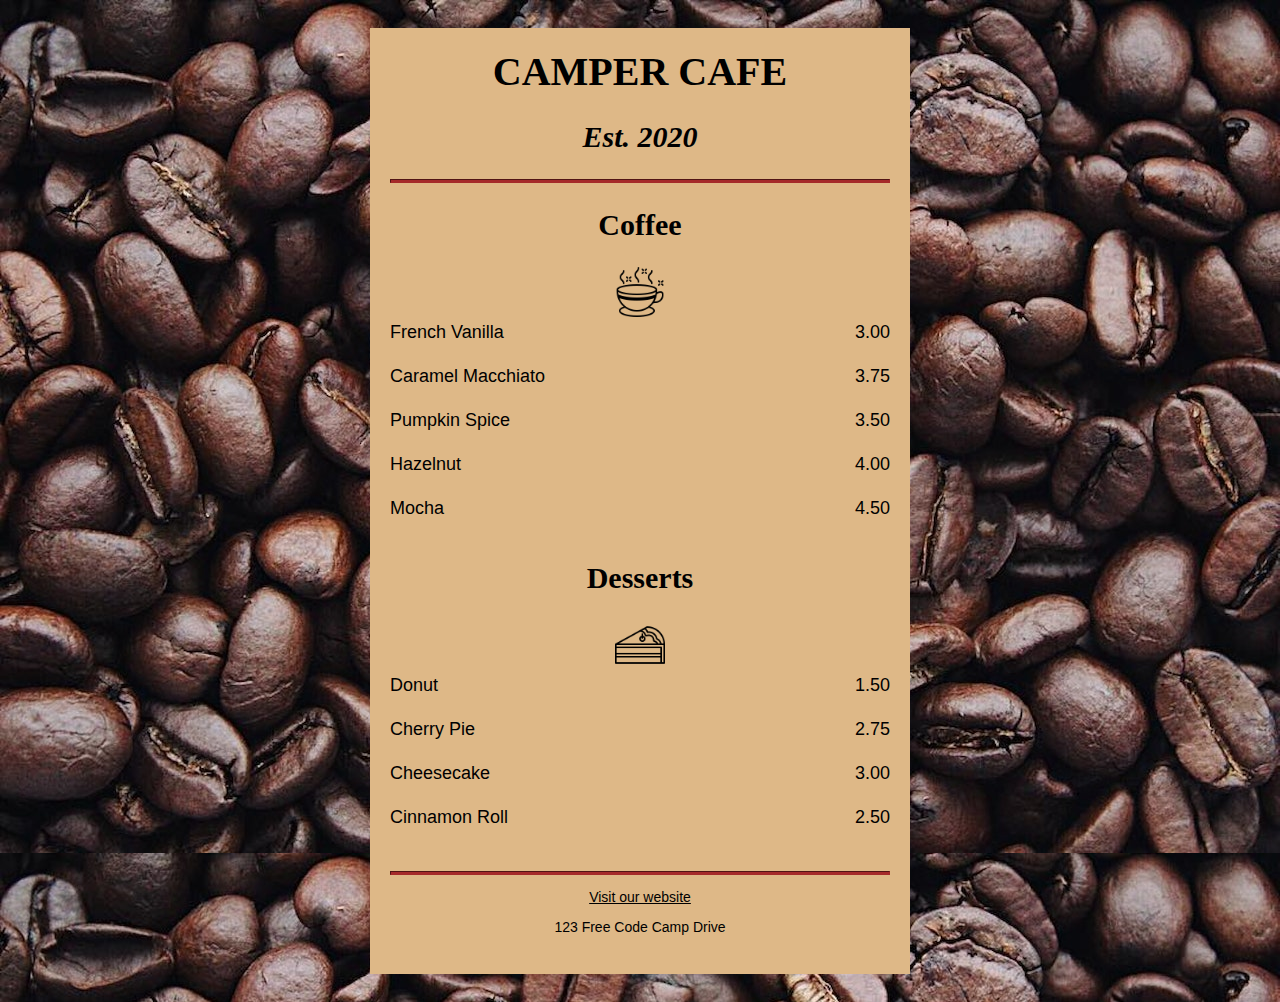
<file: cafeMenu/index.html>
<!DOCTYPE html>
<html>
	<head>
		<meta charset="utf-8">
		<meta name="viewport" content="width=device-width, initial-scale=1">
		<title>Camper Cafe</title>
		<link rel="stylesheet" type="text/css" href="styles.css">
	</head>
	<body>
		<div class="menu">
			<main>
				
				<h1>CAMPER CAFE</h1>
				<h2 class="established">Est. 2020</h2>
				<hr>
				<section>
					<h2>Coffee</h2>
					<img class="icon" src="coffeeIcon.png" alt="coffee cup icon">
					<article class="item">
						<p class="flavor"> French Vanilla</p><p class="price"> 3.00</p>
					</article>

					<article class="item">
						<p class="flavor"> Caramel Macchiato</p><p class="price"> 3.75</p>
					</article>

					<article class="item">
						<p class="flavor"> Pumpkin Spice</p><p class="price"> 3.50</p>
					</article>

					<article class="item">
						<p class="flavor"> Hazelnut</p><p class="price"> 4.00</p>
					</article>

					<article class="item">
						<p class="flavor"> Mocha</p><p class="price"> 4.50</p>
					</article>

				</section>

				<section>
					<h2>Desserts</h2>
					<img class="icon" src="cakeIcon.png" alt="slice of cake icon">
					<article class="item">
						<p class="dessert"> Donut</p><p class="price">1.50</p>
					</article>

					<article class="item">
						<p class="dessert"> Cherry Pie</p><p class="price"> 2.75</p>
					</article>

					<article class="item">
						<p class="dessert"> Cheesecake</p><p class="price"> 3.00</p>
					</article>

					<article class="item">
						<p class="dessert"> Cinnamon Roll</p><p class="price"> 2.50</p>
					</article>
					
				</section>
				<hr class="bottom-line">
			</main>
			<footer>
				<p><a href="htpps://www.freecodecamp.org" target="_blank">Visit our website</a> </p>
				<p class="address">123 Free Code Camp Drive</p>
			</footer>
		</div>
	</body>
</html>
</file>
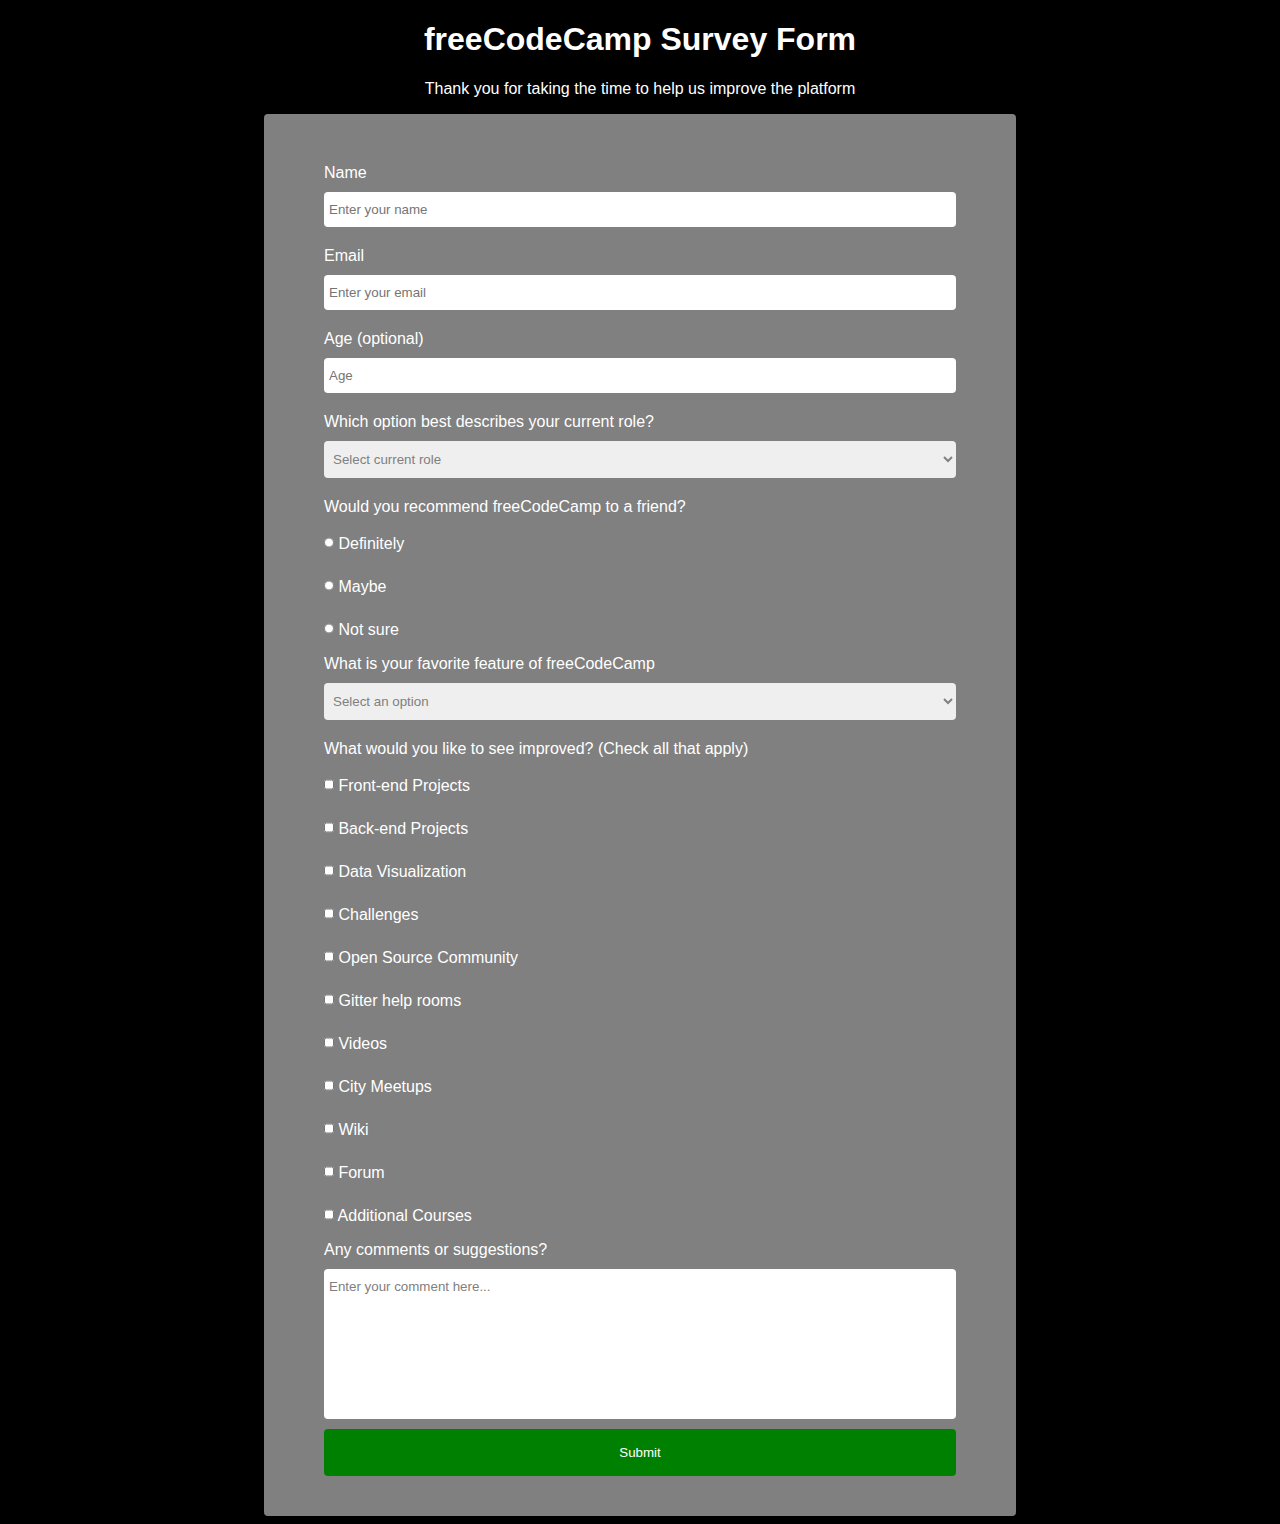
<file: Survey-form/index.html>
<!DOCTYPE html>
<html lang="en">
<head>
    <meta charset="UTF-8">
    <meta http-equiv="X-UA-Compatible" content="IE=edge">
    <meta name="viewport" content="width=device-width, initial-scale=1.0">
    <title>Survey Form</title>
    <link href="styles.css" rel="stylesheet">
</head>
<body>

    <main>

        <h1 id="title">freeCodeCamp Survey Form</h1>
        <p id="description">Thank you for taking the time to help us improve the platform</p>

        <form method="post" id="survey-form">
            <label id="name-label">Name</label> 
            <input id="name" type="text" placeholder="Enter your name" required/>

            <label id="email-label">Email</label>
            <input id="email" type="email" placeholder="Enter your email" required/>

            <label id="number-label">Age (optional)</label>
            <input id="number" type="number" min="16" max="65" placeholder="Age"/> 

            <label id="current-role-label">Which option best describes your current role?</label>
            <select name="current-role" id="dropdown">
                <option value="">Select current role</option>
                <option value="">Student</option>
                <option value="">Full Time Job</option>
                <option value="">Full Time Learner</option>
                <option value="">Prefer Not To Say</option>
                <option value="">Other</option>
            </select>

            <label id="recommend">Would you recommend freeCodeCamp to a friend?</label>  
            <label class="radio-button" for="radio1"><input id="Definitely" type="radio" name="reccomendation" id="radio1" value="Definitely" /> Definitely</label>
            <label class="radio-button" for="radio2"><input id="Maybe" type="radio" name="reccomendation" id="radio2" value="Maybe"/> Maybe</label>
            <label class="radio-button" for="radio3"><input id="Not Sure" type="radio" name="reccomendation" id="radio3" value="Not sure"/> Not sure</label>

            <label>What is your favorite feature of freeCodeCamp</label>
            <select name="favorite-feature " id="favorite-feature">
                <option value="select-an-option">Select an option</option>
                <option value="challenges">Challenges</option>
                <option value="projects">Projects</option>
                <option value="community">Community</option>
                <option value="open-source">Open Source</option>
            </select>

            <label id="checkbox-label">What would you like to see improved? (Check all that apply)</label>
            <label class="checkbox-button"><input type="checkbox" value= "Front-end Projects" name="checkbox1" id="checkbox1" /> Front-end Projects</label>
            <label class="checkbox-button"><input type="checkbox" value= "Back-end Projects" name="checkbox2" id="checkbox2"/> Back-end Projects</label>
            <label class="checkbox-button"><input type="checkbox" value= "Data Visualization" name="checkbox3" id="checkbox3"/> Data Visualization</label>
            <label class="checkbox-button"><input type="checkbox" value= "Challenges" name="checkbox4" id="checkbox4"/> Challenges </label>
            <label class="checkbox-button"><input type="checkbox" value= "Open Source Community" name="checkbox5" id="checkbox5"/> Open Source Community</label>
            <label class="checkbox-button"><input type="checkbox" value= "Gitter help rooms" name="checkbox6" id="checkbox6"/> Gitter help rooms</label>
            <label class="checkbox-button"><input type="checkbox" value= "Videos" name="checkbox7" id="checkbox7"/> Videos</label>
            <label class="checkbox-button"><input type="checkbox" value= "City Meetups" name="checkbox8" id="checkbox8"/> City Meetups</label>
            <label class="checkbox-button"><input type="checkbox" value= "Wiki" name="checkbox9" id="checkbox9"/> Wiki</label>
            <label class="checkbox-button"><input type="checkbox" value= "Forum" name="checkbox10" id="checkbox10"/> Forum</label>
            <label class="checkbox-button"><input type="checkbox" value= "Additional Courses" name="checkbox11" id="checkbox11"/> Additional Courses</label>

            <label for="comments">Any comments or suggestions?</label>
            <textarea id="comments" >Enter your comment here...
            </textarea>

            <button type="submit" id="submit" value="Submit">Submit</button>

        </form>
    </main>                   
    
</body>
</html>
</file>
<file: cafeMenu/styles.css>
body {
	background: url(coffee.jpg);
	font-family: sans-serif;
	padding: 20px;

}

.menu {
	background-color: burlywood;
	margin-left: auto;
	margin-right: auto;
	padding: 20px;
	width: 80%;
	max-width: 500px;
}

.icon{
	width: 50px;
	height: 50px;
}

img{
	display: block;
	margin-left: auto;
	margin-right: auto;

}

h1 {
	font-size: 40px;
	margin-top: 0;
	margin-bottom: 15px;
}

h2 {
	font-size: 30px;
}


.established {
	font-style: italic;
}

h1,h2,p {
	text-align: center;
}

hr {
	height: 2px;
	background-color: brown;
	border-color: brown;
}

.bottom-line {
	margin-top: 25px;
}

h1, h2{
	font-family: Impact,serif;

}

.item p{
	display: inline-block;
	margin-top: 5px;
	margin-bottom: 5 px;
	font-size: 18px;
}

.flavor, .dessert {
	text-align: left;
	width: 75%;
}

.price {
	text-align: right;
	width: 25%;
}


/*Footer*/

footer{
	font-size: 14px;
}

.address{
	padding-bottom: 5px;
}

a{
	color: black;
}

a:visited{
	color: black;
}

a:active{
	color: brown;
}

a:hover{
	color: brown;
}
</file>
<file: Survey-form/styles.css>
body {
    background-color: black;
    color: white;
    font-family:'Lucida Sans', 'Lucida Sans Regular', 'Lucida Grande', 'Lucida Sans Unicode', Geneva, Verdana, sans-serif;
}

h1, p {
    text-align: center;
}



form{
    width:50%;
    margin: auto;
    background-color: gray;
    padding: 40px 60px;
    border-radius: 4px;
}

input, select, textarea {
    color: gray;
    font-family:Arial, Helvetica, sans-serif;
    width: 100%;
    margin: 10px 0;
    padding: 10px 5px;
    border: none;
    border-radius: 4px;
    box-sizing: border-box; 
}

input[type="radio"] , input[type="checkbox"]{
    width: 10px;
}



label {
    display: block;
    margin-top: 10px;

}

.radio-button {
    display: block;
}


textarea{
    display:block;
    width: 100%;
    height: 150px;
    border: none;
    resize: none;

}

button {
    width: 100%;
    padding: 16px;
    border-radius:4px;
    background-color: green;
    border: none;
    color: white;
}
</file>
